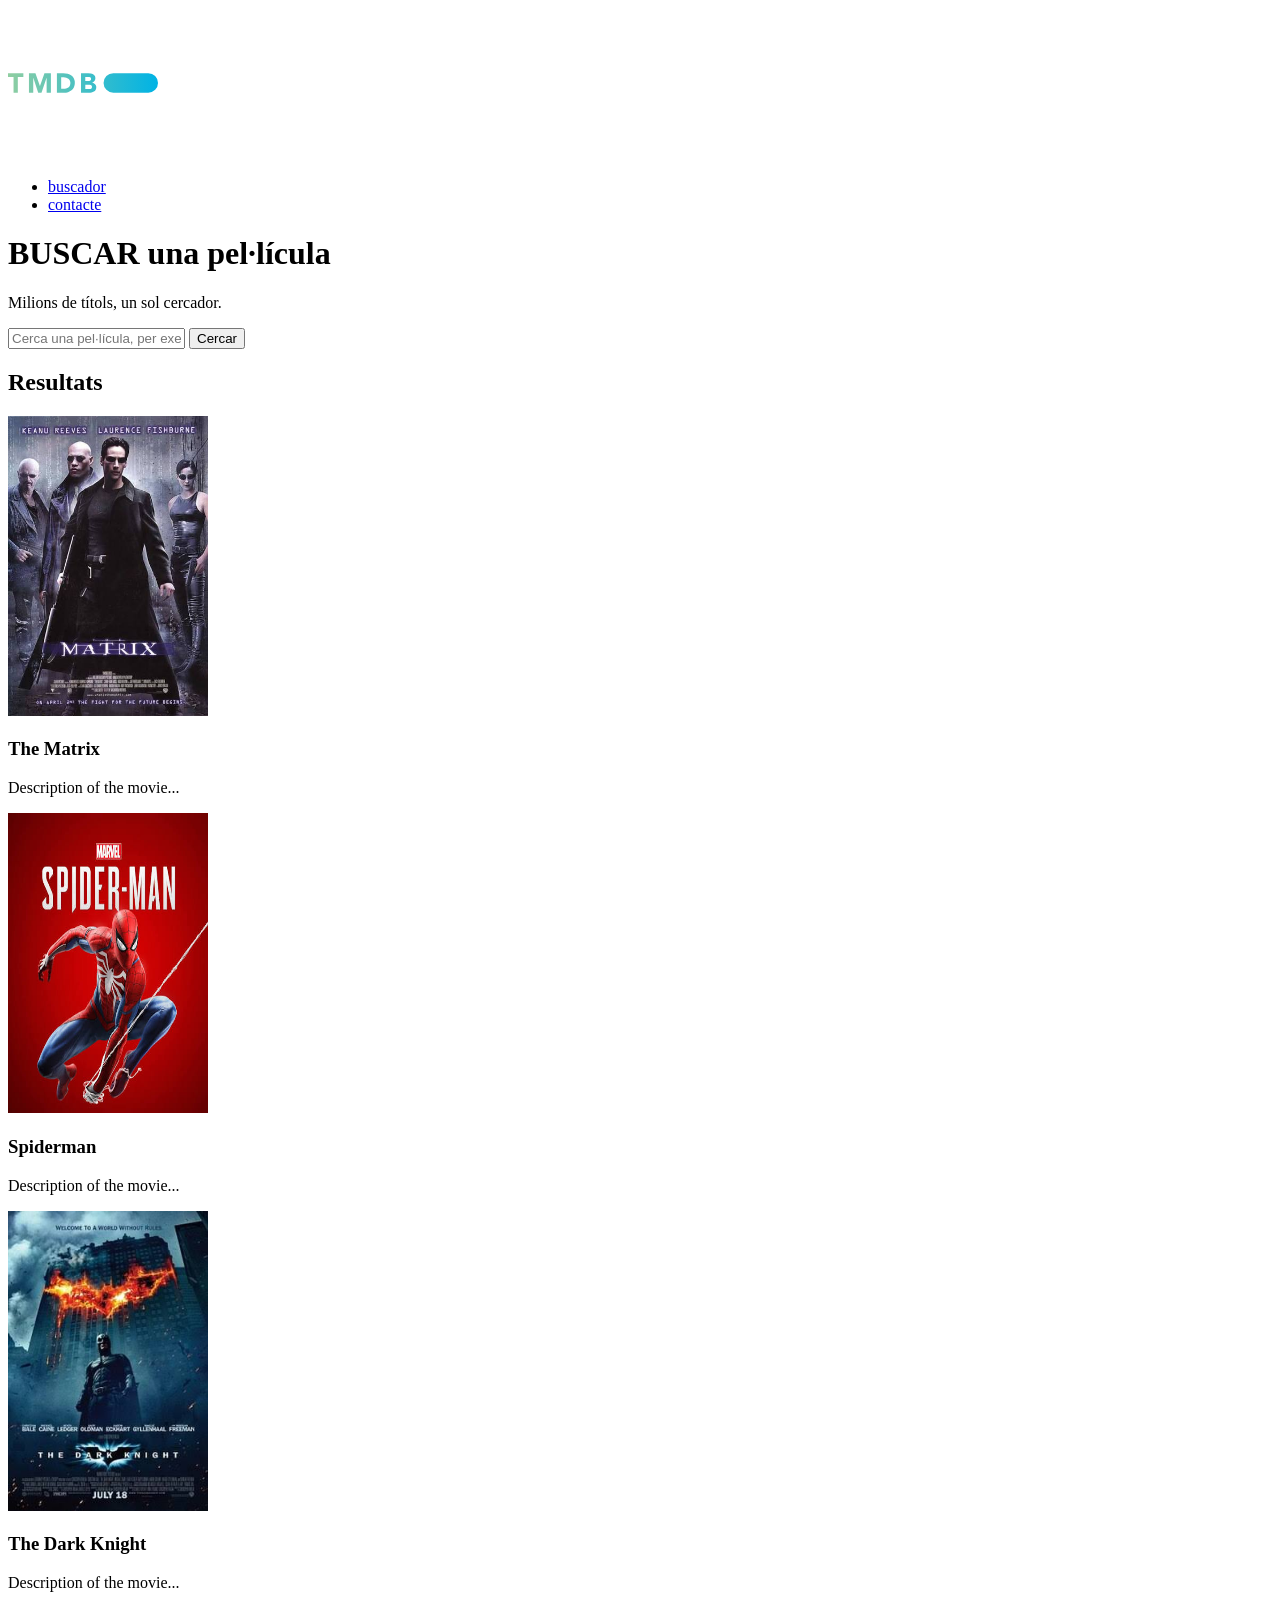
<file: index.html>
<!DOCTYPE html>
<html lang="ca">
<head>
    <meta charset="UTF-8">
    <meta name="viewport" content="width=device-width, initial-scale=1.0">
    <title>Buscador de pel·lícules</title>
</head>
<body>

<header>
    <a href="https://www.themoviedb.org/?language=ca">
        <img src="tmdb.svg" alt="tmdb logo" width="150" height="150">
    </a>

    <nav>
        <ul>
            <li><a href="buscador.html">buscador</a></li>
            <li><a href="contacte.html">contacte</a></li>
        </ul>
    </nav>
</header>

<main>
    <h1>BUSCAR una pel·lícula</h1>
    <p>Milions de títols, un sol cercador.</p>

    <div>
        <input type="text" id="searchInput" placeholder="Cerca una pel·lícula, per exemple: 'The Matrix'">
        <button id="searchButton">Cercar</button>
    </div>

    <h2>Resultats</h2>

    <section id="resultsContainer">
        <article>
            <img src="matrix.jpg" alt="The Matrix" width="200" height="300">
            <h3>The Matrix</h3>
            <p>Description of the movie...</p>
        </article>

        <article>
            <img src="spiderman.jpg" alt="Spiderman" width="200" height="300">
            <h3>Spiderman</h3>
            <p>Description of the movie...</p>
        </article>

        <article>
            <img src="darknight.jpg" alt="The Dark Knight" width="200" height="300">
            <h3>The Dark Knight</h3>
            <p>Description of the movie...</p>
        </article>
    </section>
</main>

</body>
</html>
</file>
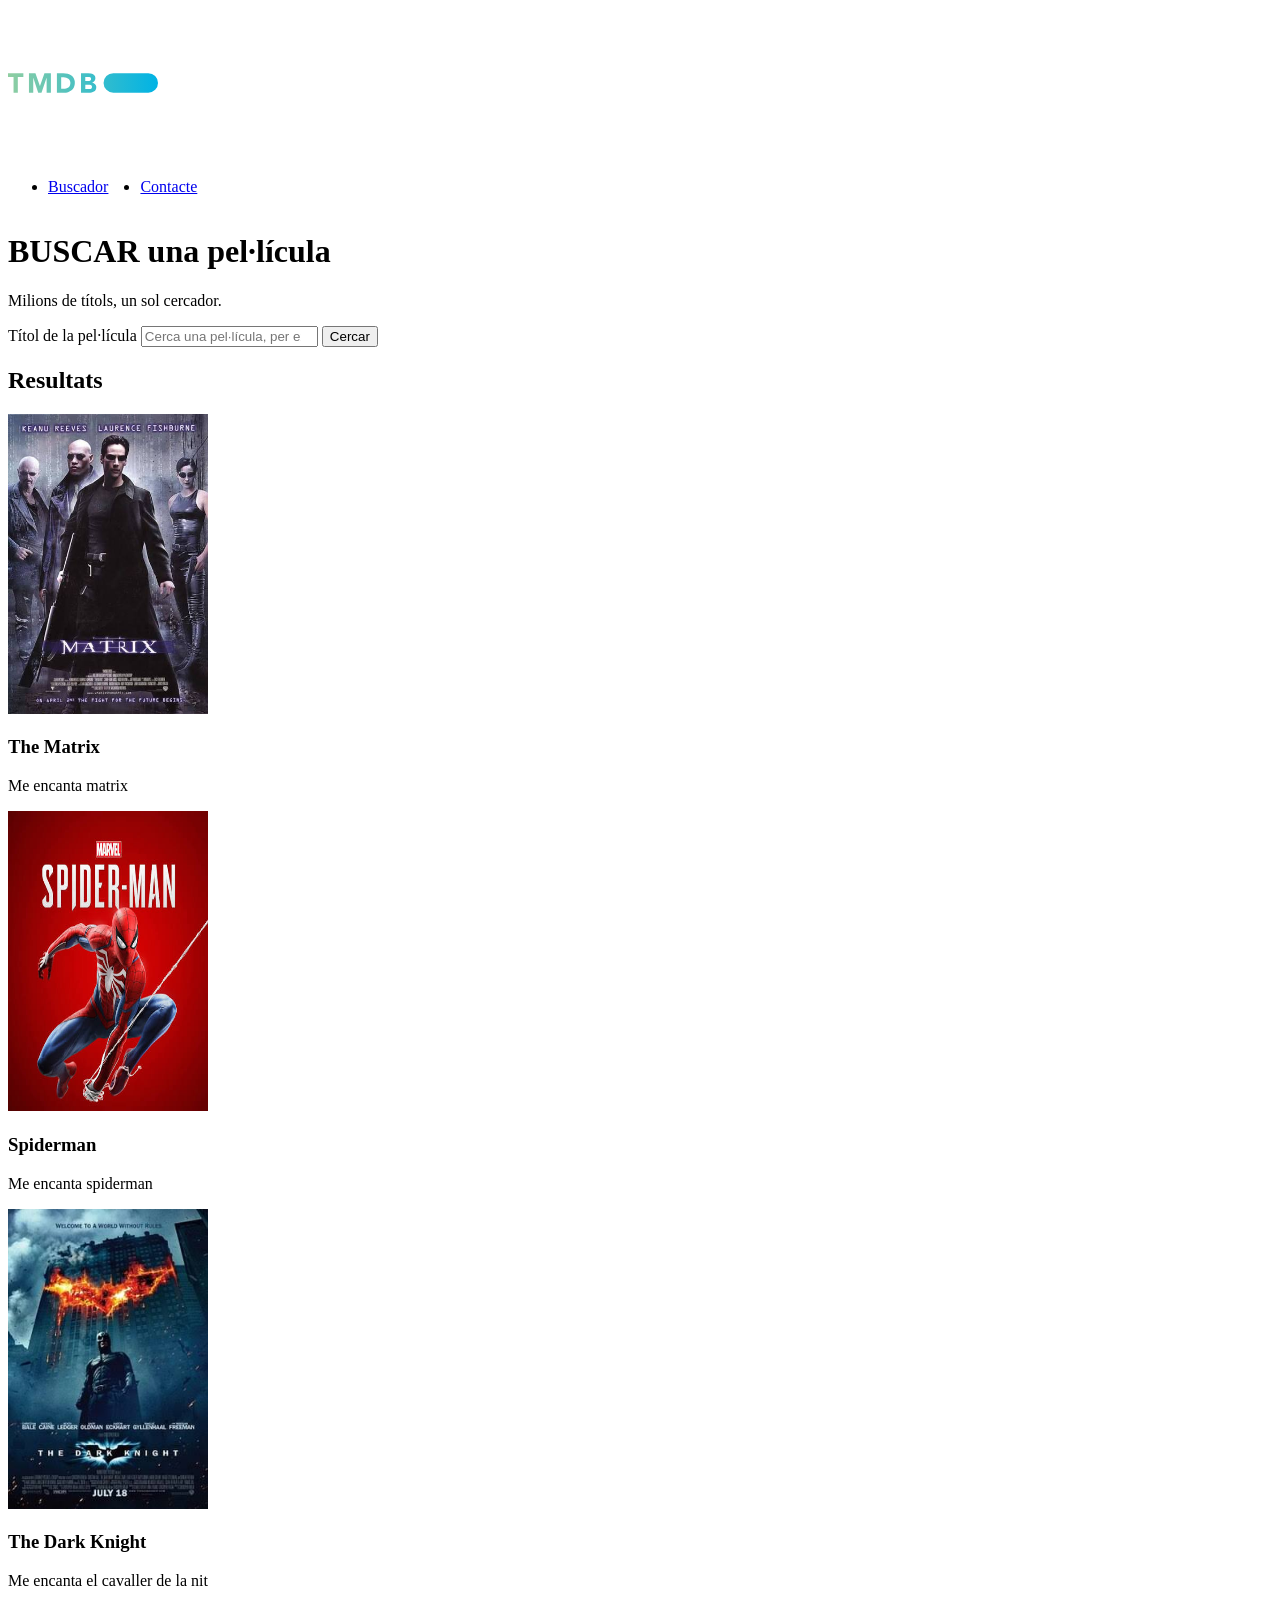
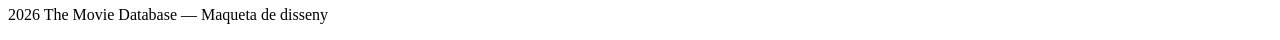
<file: RA02/act 4/index.html>
<!DOCTYPE html>
<html lang="ca">
<head>
    <meta charset="UTF-8">
    <meta name="viewport" content="width=device-width, initial-scale=1.0">
    <meta name="description" content="Cercador de pel·lícules amb accés als resultats de TMDB: milions de títols, un sol cercador.">
    <title>Buscador de pel·lícules</title>
    <link rel="icon" href="images/palomitas-de-maiz.png" type="image/png">
    <link rel="stylesheet" href="css/style.css">
    <link rel="preconnect" href="https://fonts.googleapis.com">
    <link rel="preconnect" href="https://fonts.gstatic.com" crossorigin>
    <link href="https://fonts.googleapis.com/css2?family=Bebas+Neue&family=Work+Sans:ital,wght@0,100..900;1,100..900&display=swap"
        rel="stylesheet">

</head>
<body>

<header>
    <a href="https://www.themoviedb.org/?language=ca">
        <img src="tmdb.svg" alt="Logotip de TMDB" width="150" height="150">
    </a>

    <nav>
        <ul>
            <li><a href="index.html">Buscador</a></li>
            <li><a href="contacte.html">Contacte</a></li>
        </ul>
    </nav>
</header>

<main>
    <h1>BUSCAR una pel·lícula</h1>
    <p>Milions de títols, un sol cercador.</p>

    <form method="get" action="https://www.themoviedb.org/search">
        <label for="searchInput">Títol de la pel·lícula</label>
        <input type="search" id="searchInput" name="query" placeholder="Cerca una pel·lícula, per exemple: 'The Matrix'" required>
        <button type="submit" id="searchButton">Cercar</button>
    </form>

    <section id="resultsContainer">
        <h2>Resultats</h2>

        <article>
            <img src="images/matrix.jpg" alt="The Matrix" width="200" height="300">
            <h3>The Matrix</h3>
            <p>Me encanta matrix</p>
        </article>

        <article>
            <img src="images/spiderman.jpg" alt="Spiderman" width="200" height="300">
            <h3>Spiderman</h3>
            <p>Me encanta spiderman</p>
        </article>

        <article>
            <img src="images/darknight.jpg" alt="The Dark Knight" width="200" height="300">
            <h3>The Dark Knight</h3>
            <p>Me encanta el cavaller de la nit</p>
        </article>
    </section>
</main>
<footer>
    <p> 2026 The Movie Database — Maqueta de disseny</p>
</footer>

</body>
</html>
</file>
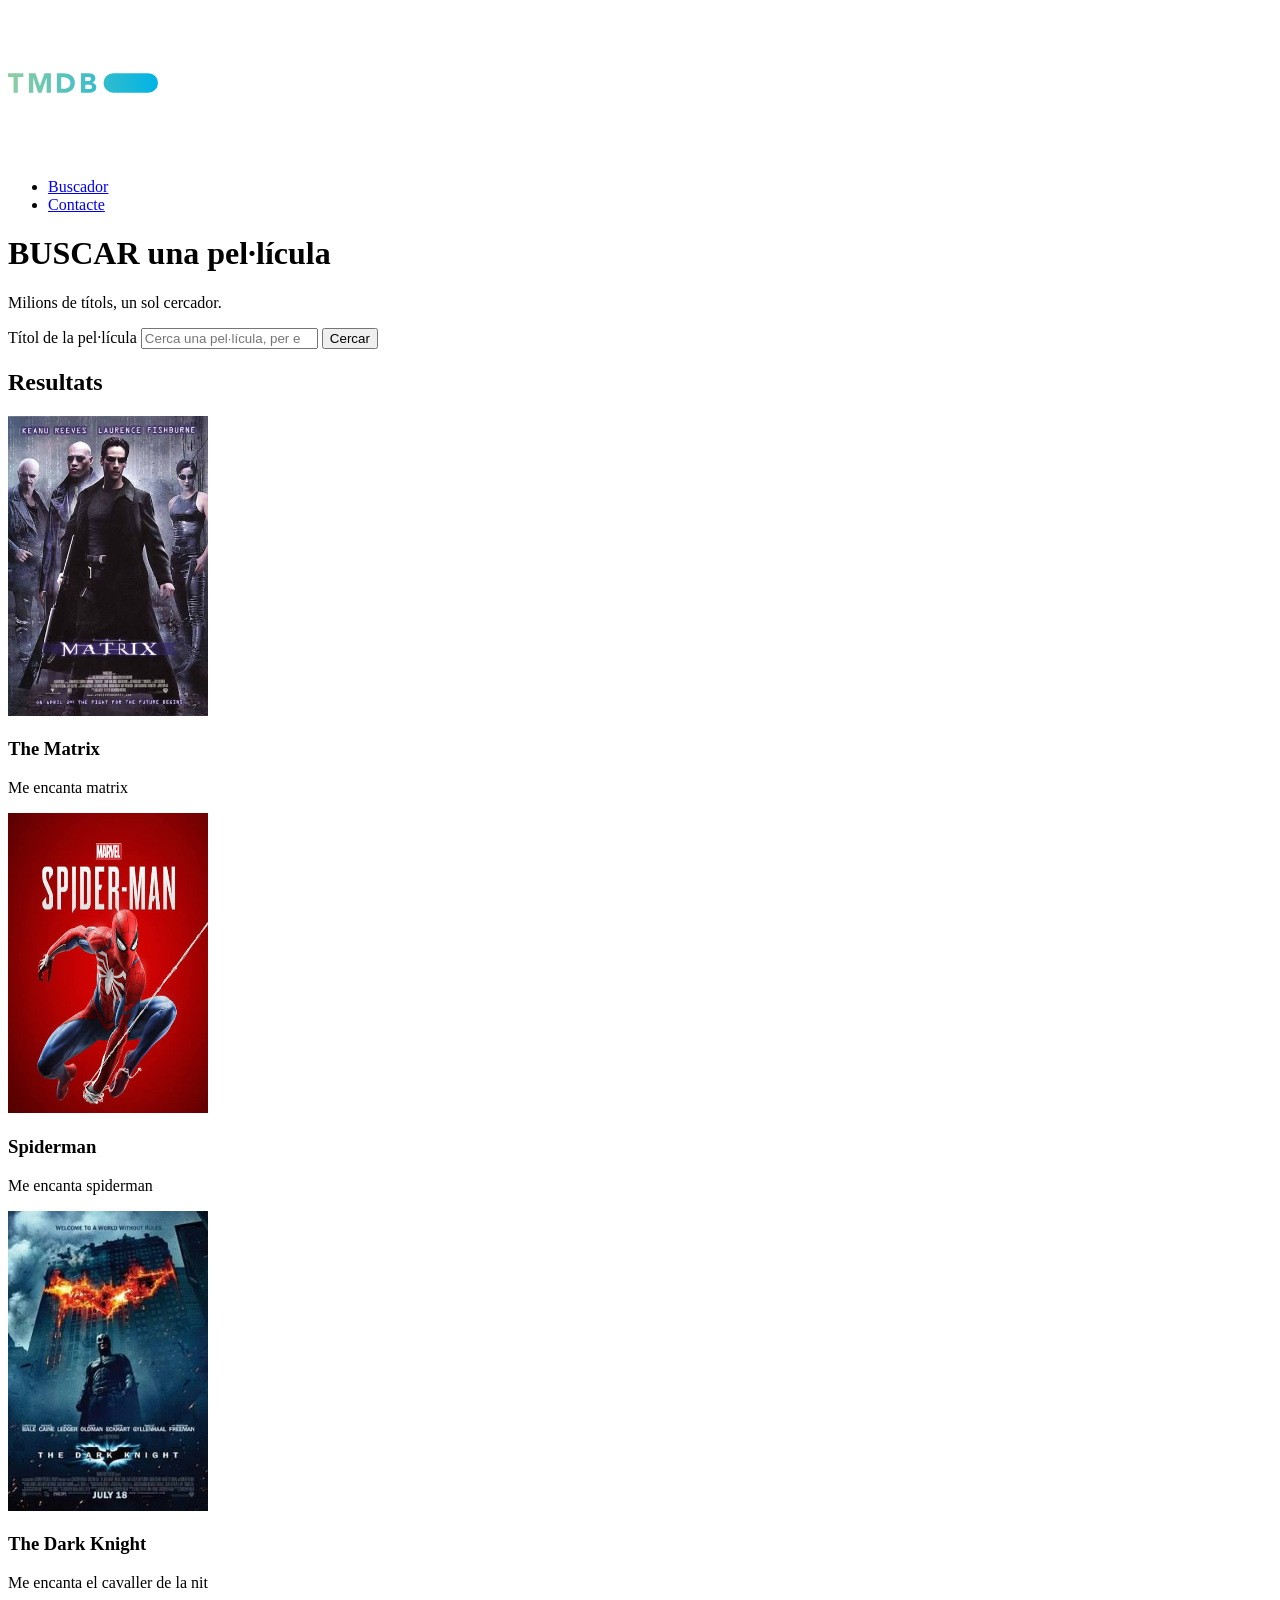
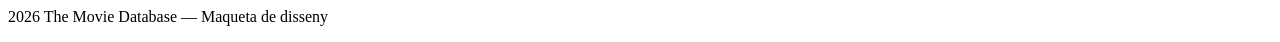
<file: RA02/act2/index.html>
<!DOCTYPE html>
<html lang="ca">
<head>
    <meta charset="UTF-8">
    <meta name="viewport" content="width=device-width, initial-scale=1.0">
    <meta name="description" content="Cercador de pel·lícules amb accés als resultats de TMDB: milions de títols, un sol cercador.">
    <title>Buscador de pel·lícules</title>
    <link rel="icon" href="palomitas-de-maiz.png" type="image/png">
</head>
<body>

<header>
    <a href="https://www.themoviedb.org/?language=ca">
        <img src="tmdb.svg" alt="Logotip de TMDB" width="150" height="150">
    </a>

    <nav>
        <ul>
            <li><a href="index.html">Buscador</a></li>
            <li><a href="contacte.html">Contacte</a></li>
        </ul>
    </nav>
</header>

<main>
    <h1>BUSCAR una pel·lícula</h1>
    <p>Milions de títols, un sol cercador.</p>

    <form method="get" action="https://www.themoviedb.org/search">
        <label for="searchInput">Títol de la pel·lícula</label>
        <input type="search" id="searchInput" name="query" placeholder="Cerca una pel·lícula, per exemple: 'The Matrix'" required>
        <button type="submit" id="searchButton">Cercar</button>
    </form>

    <section id="resultsContainer">
        <h2>Resultats</h2>

        <article>
            <img src="matrix.jpg" alt="The Matrix" width="200" height="300">
            <h3>The Matrix</h3>
            <p>Me encanta matrix</p>
        </article>

        <article>
            <img src="spiderman.jpg" alt="Spiderman" width="200" height="300">
            <h3>Spiderman</h3>
            <p>Me encanta spiderman</p>
        </article>

        <article>
            <img src="darknight.jpg" alt="The Dark Knight" width="200" height="300">
            <h3>The Dark Knight</h3>
            <p>Me encanta el cavaller de la nit</p>
        </article>
    </section>
</main>
<footer>
    <p> 2026 The Movie Database — Maqueta de disseny</p>
</footer>

</body>
</html>
</file>
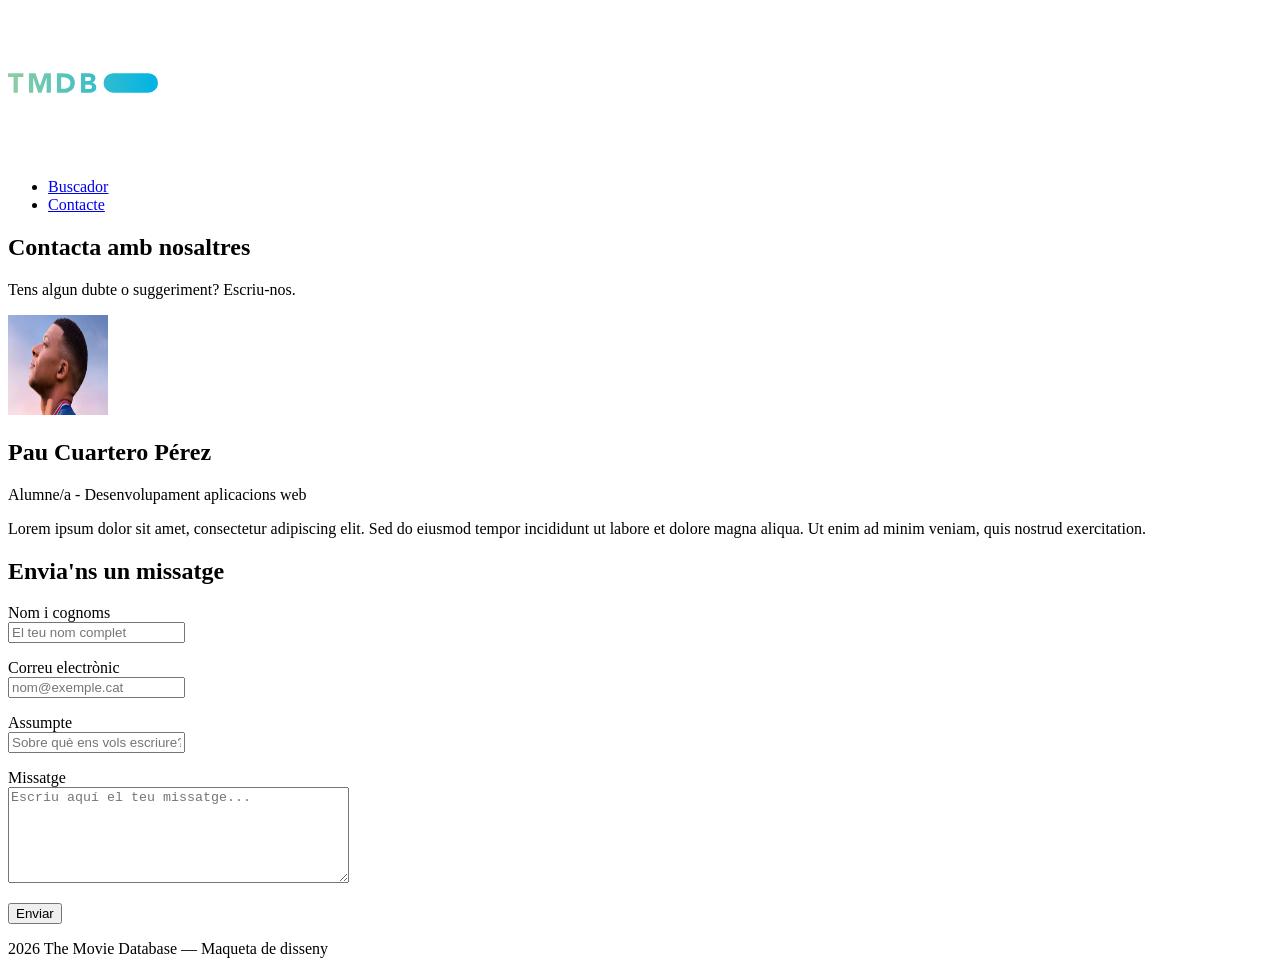
<file: continuacio/contacte.html>
<!DOCTYPE html>
<html lang="ca">
<head>
    <meta charset="UTF-8">
    <meta name="viewport" content="width=device-width, initial-scale=1.0">
    <meta name="description" content="Contacta amb nosaltres: fes-nos arribar els teus dubtes o suggeriments sobre el buscador de pel·lícules.">
    <title>Contacte - Buscador de pel·lícules</title>
    <link rel="icon" href="palomitas-de-maiz.png" type="image/png">
</head>
<body>

<header>
    <a href="https://www.themoviedb.org/?language=ca">
        <img src="tmdb.svg" alt="Logotip de TMDB" width="150" height="150">
    </a>

    <nav>
        <ul>
            <li><a href="index2.    html">Buscador</a></li>
            <li><a href="contacte.html">Contacte</a></li>
        </ul>
    </nav>
</header>

<main>
    <section>
        <h1>Contacta amb nosaltres</h1>
        <p>Tens algun dubte o suggeriment? Escriu-nos.</p>
    </section>

    <section>
        <article>
            <img src="avatar.png" alt="Foto de perfil" width="100" height="100">
            <h2>Pau Cuartero Pérez</h2>
            <p>Alumne/a - Desenvolupament  aplicacions web</p>
            <p>Lorem ipsum dolor sit amet, consectetur adipiscing elit. Sed do eiusmod tempor incididunt ut labore et dolore magna aliqua. Ut enim ad minim veniam, quis nostrud exercitation.</p>
        </article>

        <section>
            <h2>Envia'ns un missatge</h2>

            <form method="post" action="#">
                <p>
                    <label for="nom">Nom i cognoms</label><br>
                    <input type="text" id="nom" name="nom" placeholder="El teu nom complet" required>
                </p>
                <p>
                    <label for="email">Correu electrònic</label><br>
                    <input type="email" id="email" name="email" placeholder="nom@exemple.cat" required>
                </p>
                <p>
                    <label for="assumpte">Assumpte</label><br>
                    <input type="text" id="assumpte" name="assumpte" placeholder="Sobre què ens vols escriure?" required>
                </p>
                <p>
                    <label for="missatge">Missatge</label><br>
                    <textarea id="missatge" name="missatge" rows="6" cols="40" placeholder="Escriu aquí el teu missatge..." required></textarea>
                </p>
                <button type="submit">Enviar</button>
            </form>
        </section>
    </section>
</main>

<footer>
    <p> 2026 The Movie Database — Maqueta de disseny</p>
</footer>

</body>
</html>
</file>
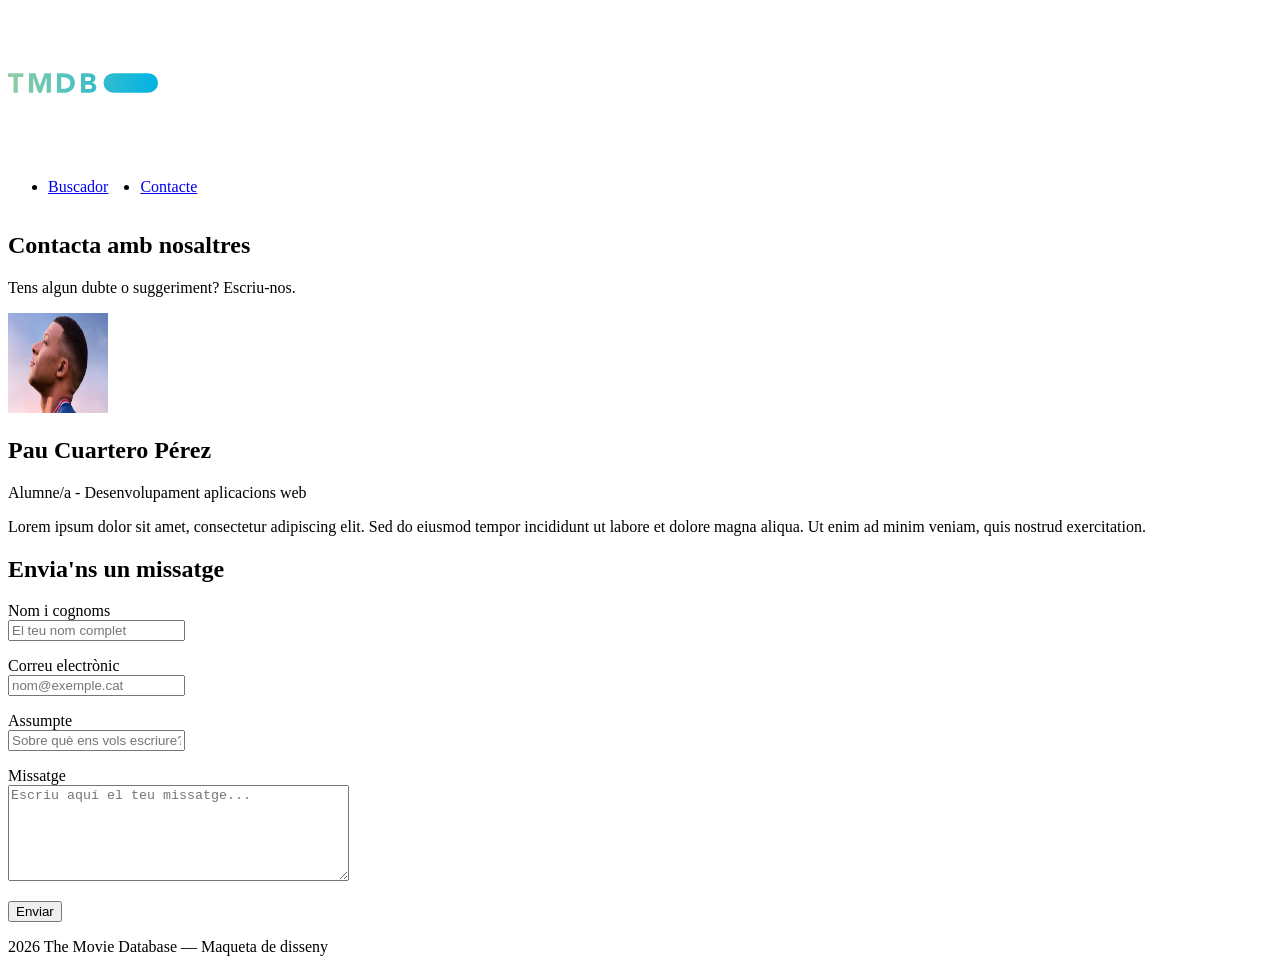
<file: RA02/act 4/contacte.html>
<!DOCTYPE html>
<html lang="ca">
<head>
    <meta charset="UTF-8">
    <meta name="viewport" content="width=device-width, initial-scale=1.0">
    <meta name="description" content="Contacta amb nosaltres: fes-nos arribar els teus dubtes o suggeriments sobre el buscador de pel·lícules.">
    <title>Contacte - Buscador de pel·lícules</title>
    <link rel="icon" href="images/palomitas-de-maiz.png" type="image/png">
    <link rel="stylesheet" href="css/style.css">
</head>
<body>

<header>
    <a href="https://www.themoviedb.org/?language=ca">
        <img src="tmdb.svg" alt="Logotip de TMDB" width="150" height="150">
    </a>

    <nav>
        <ul>
            <li><a href="index.html">Buscador</a></li>
            <li><a href="contacte.html">Contacte</a></li>
        </ul>
    </nav>
</header>

<main>
    <section>
        <h1>Contacta amb nosaltres</h1>
        <p>Tens algun dubte o suggeriment? Escriu-nos.</p>
    </section>

    <section>
        <article>
            <img src="images/avatar.png" alt="Foto de perfil" width="100" height="100">
            <h2>Pau Cuartero Pérez</h2>
            <p>Alumne/a - Desenvolupament  aplicacions web</p>
            <p>Lorem ipsum dolor sit amet, consectetur adipiscing elit. Sed do eiusmod tempor incididunt ut labore et dolore magna aliqua. Ut enim ad minim veniam, quis nostrud exercitation.</p>
        </article>

        <section>
            <h2>Envia'ns un missatge</h2>

            <form method="post" action="#">
                <p>
                    <label for="nom">Nom i cognoms</label><br>
                    <input type="text" id="nom" name="nom" placeholder="El teu nom complet" required>
                </p>
                <p>
                    <label for="email">Correu electrònic</label><br>
                    <input type="email" id="email" name="email" placeholder="nom@exemple.cat" required>
                </p>
                <p>
                    <label for="assumpte">Assumpte</label><br>
                    <input type="text" id="assumpte" name="assumpte" placeholder="Sobre què ens vols escriure?" required>
                </p>
                <p>
                    <label for="missatge">Missatge</label><br>
                    <textarea id="missatge" name="missatge" rows="6" cols="40" placeholder="Escriu aquí el teu missatge..." required></textarea>
                </p>
                <button type="submit">Enviar</button>
            </form>
        </section>
    </section>
</main>

<footer>
    <p> 2026 The Movie Database — Maqueta de disseny</p>
</footer>

</body>
</html>
</file>
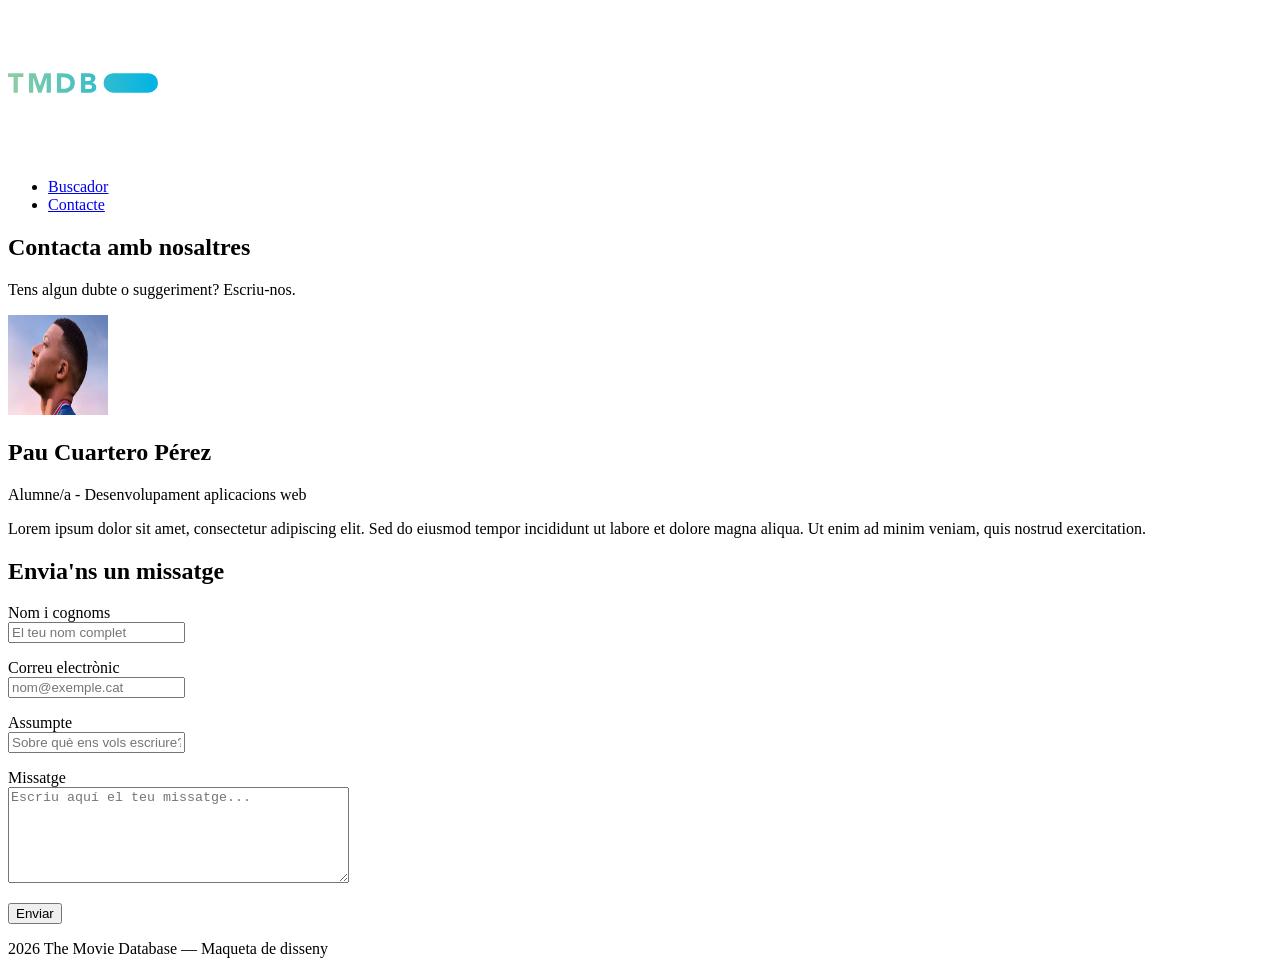
<file: RA02/act2/contacte.html>
<!DOCTYPE html>
<html lang="ca">
<head>
    <meta charset="UTF-8">
    <meta name="viewport" content="width=device-width, initial-scale=1.0">
    <meta name="description" content="Contacta amb nosaltres: fes-nos arribar els teus dubtes o suggeriments sobre el buscador de pel·lícules.">
    <title>Contacte - Buscador de pel·lícules</title>
    <link rel="icon" href="palomitas-de-maiz.png" type="image/png">
</head>
<body>

<header>
    <a href="https://www.themoviedb.org/?language=ca">
        <img src="tmdb.svg" alt="Logotip de TMDB" width="150" height="150">
    </a>

    <nav>
        <ul>
            <li><a href="index.html">Buscador</a></li>
            <li><a href="contacte.html">Contacte</a></li>
        </ul>
    </nav>
</header>

<main>
    <section>
        <h1>Contacta amb nosaltres</h1>
        <p>Tens algun dubte o suggeriment? Escriu-nos.</p>
    </section>

    <section>
        <article>
            <img src="avatar.png" alt="Foto de perfil" width="100" height="100">
            <h2>Pau Cuartero Pérez</h2>
            <p>Alumne/a - Desenvolupament  aplicacions web</p>
            <p>Lorem ipsum dolor sit amet, consectetur adipiscing elit. Sed do eiusmod tempor incididunt ut labore et dolore magna aliqua. Ut enim ad minim veniam, quis nostrud exercitation.</p>
        </article>

        <section>
            <h2>Envia'ns un missatge</h2>

            <form method="post" action="#">
                <p>
                    <label for="nom">Nom i cognoms</label><br>
                    <input type="text" id="nom" name="nom" placeholder="El teu nom complet" required>
                </p>
                <p>
                    <label for="email">Correu electrònic</label><br>
                    <input type="email" id="email" name="email" placeholder="nom@exemple.cat" required>
                </p>
                <p>
                    <label for="assumpte">Assumpte</label><br>
                    <input type="text" id="assumpte" name="assumpte" placeholder="Sobre què ens vols escriure?" required>
                </p>
                <p>
                    <label for="missatge">Missatge</label><br>
                    <textarea id="missatge" name="missatge" rows="6" cols="40" placeholder="Escriu aquí el teu missatge..." required></textarea>
                </p>
                <button type="submit">Enviar</button>
            </form>
        </section>
    </section>
</main>

<footer>
    <p> 2026 The Movie Database — Maqueta de disseny</p>
</footer>

</body>
</html>
</file>
<file: RA02/act 4/css/style.css>
/* ===== DISTRIBUCIÓ (codi donat, no el modifiqueu) ===== */
nav { display: flex; justify-content: space-between; align-items: center; }
nav ul { display: flex; gap: 32px; }
.resultats { display: flex; gap: 24px; }
.targeta { flex: 1; }


/* ===== ELS VOSTRES ESTILS ===== */
(...)


/* style.css */
</file>
